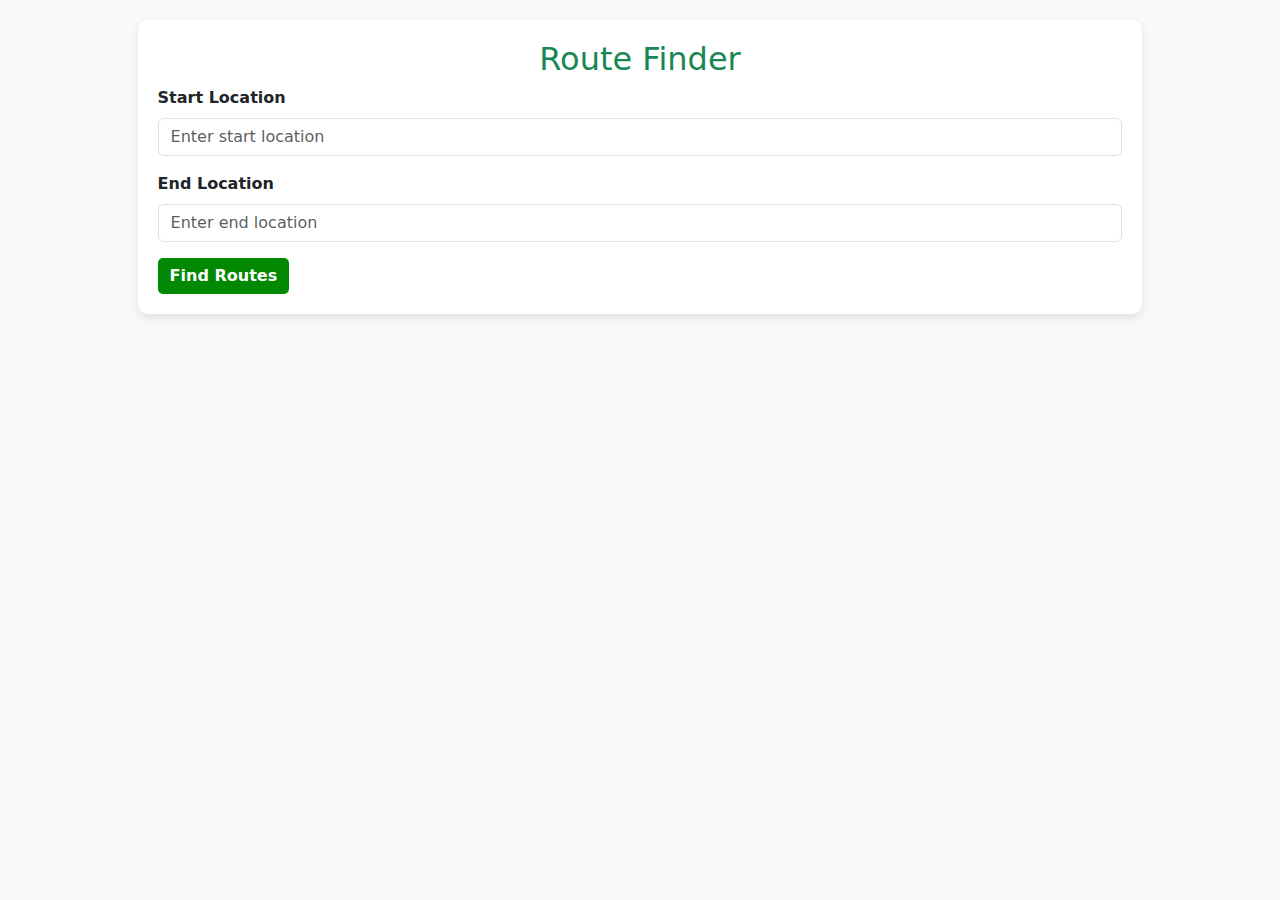
<file: tabs/index.html>
<!DOCTYPE html>
<html lang="en">
  <head>
    <meta charset="UTF-8" />
    <meta name="viewport" content="width=device-width, initial-scale=1.0" />
    <title>Route Finder</title>

    <link
      href="https://cdn.jsdelivr.net/npm/bootstrap@5.3.0/dist/css/bootstrap.min.css"
      rel="stylesheet"
    />

    <style>
      body {
        background-color: #f8f9fa;
      }

      .container-fluid {
        display: flex;
        justify-content: center;
        align-items: flex-start; /* Align to the top instead of center */
        min-height: 100vh; /* Allow the page to grow instead of forcing a fixed height */
        overflow-y: auto; /* Enable scrolling if content overflows */
        padding-top: 20px; /* Add padding to prevent content from sticking to the top */
      }

      .main-content {
        display: flex;
        flex-direction: column;
        width: 80%;
        max-width: 1200px;
        transition: transform 0.5s ease-in-out;
      }

      /* Ensure input and output sections are stacked correctly */
      .input-section {
        flex: 1;
        background: white;
        padding: 20px;
        border-radius: 10px;
        box-shadow: 0 4px 10px rgba(0, 0, 0, 0.1);
        transition: transform 0.5s ease-in-out, opacity 0.5s ease-in-out;
      }

      /* Ensure output section stays visible below input */
      .output-section {
        flex: 2;
        opacity: 0;
        transform: translateY(30px);
        transition: transform 0.5s ease-in-out, opacity 0.5s ease-in-out;
        width: 100%;
      }

      .output-visible .output-section {
        opacity: 1;
        transform: translateY(0);
      }

      /* Prevent input from shifting too much */
      .output-visible .input-section {
        transform: translateY(-10%);
      }

      /* Make sure tables are scrollable */
      .table-responsive {
        max-height: 400px; /* Limit height to avoid overflow */
        overflow-y: auto;
      }

      @media (max-width: 768px) {
        .main-content {
          flex-direction: column;
        }
        .output-visible .input-section {
          transform: translateY(0);
        }
      }

      .loading {
        display: none;
        text-align: center;
      }
      .btn {
        border: none;
        border-radius: 5px;
        cursor: pointer;
        transition: transform 0.2s ease-in-out;
      }
      .btn:hover {
        transform: scale(1.1);
      }
      .table-responsive {
        font-weight: bolder;
        box-shadow: 0 4px 10px rgba(0, 0, 0, 0.1);
      }

      .best-route {
        background-color: #f8d7da;
        padding: 10px;
        border-radius: 5px;
        margin-top: 20px;
        box-shadow: 0 4px 10px rgba(0, 0, 0, 0.1);
        font-weight: bolder;
      }
    </style>
  </head>
  <body>
    <div class="container-fluid">
      <div class="main-content" id="mainContent">
        <div class="input-section">
          <h2 class="text-center text-success">Route Finder</h2>
          <div class="mb-3">
            <label class="form-label fw-bold">Start Location</label>
            <input
              type="text"
              id="startLocation"
              class="form-control"
              placeholder="Enter start location"
            />
          </div>
          <div class="mb-3">
            <label class="form-label fw-bold">End Location</label>
            <input
              type="text"
              id="endLocation"
              class="form-control"
              placeholder="Enter end location"
            />
          </div>
          <button
            style="
              background-color: rgb(2, 136, 2);
              color: white;
              font-weight: bolder;
            "
            class="btn btn-custom"
            onclick="getRoutes()"
          >
            Find Routes
          </button>
          <div class="loading mt-3">
            <div class="spinner-border text-success" role="status">
              <span class="visually-hidden">Loading...</span>
            </div>
            <p class="mt-2">Finding the best routes...</p>
          </div>
        </div>

        <div class="output-section" id="outputSection">
          <div id="output"></div>
        </div>
      </div>
    </div>

    <script src="https://cdn.jsdelivr.net/npm/bootstrap@5.3.0/dist/js/bootstrap.bundle.min.js"></script>

    <script>
      const API_KEY = "AIzaSyD7h3h9pmzxXamPxDeHC6JTGhj64E2Am7c"; // Your API Key
      const API_URL = `https://generativelanguage.googleapis.com/v1/models/gemini-pro:generateContent?key=${API_KEY}`;

      async function getRoutes() {
        const start = document.getElementById("startLocation").value.trim();
        const end = document.getElementById("endLocation").value.trim();
        const outputDiv = document.getElementById("output");
        const loadingDiv = document.querySelector(".loading");
        const mainContent = document.getElementById("mainContent");

        if (!start || !end) {
          outputDiv.innerHTML = `<div class="alert alert-danger">Please enter both start and end locations.</div>`;
          return;
        }

        outputDiv.innerHTML = "";
        loadingDiv.style.display = "block"; // Show loader before fetching

        const promptText = `
                Find 5 possible routes from ${start} to ${end}.
                Provide clear, detailed names (e.g., "Via NH48 through Pune - Mumbai Expressway").
                Include the following details for each route:
                - Distance
                - Estimated cost (including tolls)
                - Estimated travel time
                - Available transport methods (e.g., flights, trains, buses)
                - Weather information along the route
                - Available restaurants or food stops
                - Booking options (e.g., flight tickets, train tickets, bus tickets)
                Respond ONLY in valid JSON format (no markdown, no extra text).
                Example:
                {
                    "routes": [
                        {
                            "route": "Via NH48 through Pune - Mumbai Expressway",
                            "distance": "94 km",
                            "cost": "Approx. INR 1200-1800 (toll included)",
                            "time": "2 hours 30 minutes",
                            "transport_methods": ["Car", "Bus"],
                            "weather": "Sunny, 28°C",
                            "restaurants": ["McDonald's", "Subway"],
                            "booking_options": ["Bus tickets available on RedBus"]
                        }
                    ],
                    "best_route": {
                        "route": "Via NH48 through Pune - Mumbai Expressway",
                        "distance": "94 km",
                        "cost": "Approx. INR 1200-1800 (toll included)",
                        "time": "2 hours 30 minutes",
                        "transport_methods": ["Car", "Bus"],
                        "weather": "Sunny, 28°C",
                        "restaurants": ["McDonald's", "Subway"],
                        "booking_options": ["Bus tickets available on RedBus"]
                    }
                }
            `;

        try {
          const response = await fetch(API_URL, {
            method: "POST",
            headers: { "Content-Type": "application/json" },
            body: JSON.stringify({
              contents: [{ role: "user", parts: [{ text: promptText }] }],
            }),
          });

          const data = await response.json();
          let rawResponse =
            data?.candidates?.[0]?.content?.parts?.[0]?.text || "{}";

          rawResponse = rawResponse
            .replace(/^```json\n/, "")
            .replace(/\n```$/, "");

          try {
            const parsedData = JSON.parse(rawResponse.trim());

            let tableHTML = `
                        <div class="table-responsive">
                            <table class="table table-bordered table-hover mt-3">
                                <thead class="table-success">
                                    <tr>
                                        <th>Route</th>
                                        <th>Distance</th>
                                        <th>Estimated Cost</th>
                                        <th>Travel Time</th>
                                        <th>Transport Methods</th>
                                        <th>Weather</th>
                                        <th>Restaurants</th>
                                        <th>Booking Options</th>
                                    </tr>
                                </thead>
                                <tbody>
                    `;

            parsedData.routes.forEach((route) => {
              tableHTML += `
                            <tr>
                                <td>${route.route}</td>
                                <td>${route.distance}</td>
                                <td>${route.cost}</td>
                                <td>${route.time}</td>
                                <td>${route.transport_methods.join(", ")}</td>
                                <td>${route.weather}</td>
                                <td>${route.restaurants.join(", ")}</td>
                                <td>${route.booking_options.join(", ")}</td>
                            </tr>
                        `;
            });

            tableHTML += `</tbody></table></div>`;

            tableHTML += `
                        <div class="best-route mt-3">
                            <h5 class="text-danger">🚀 Best Recommended Route:</h5>
                            <p><strong>🛣️ ${
                              parsedData.best_route.route
                            }</strong></p>
                            <p>📏 Distance: ${
                              parsedData.best_route.distance
                            }</p>
                            <p>💰 Cost: ${parsedData.best_route.cost}</p>
                            <p>⏱️ Travel Time: ${parsedData.best_route.time}</p>
                            <p>🚗 Transport Methods: ${parsedData.best_route.transport_methods.join(
                              ", "
                            )}</p>
                            <p>🌤️ Weather: ${parsedData.best_route.weather}</p>
                            <p>🍴 Restaurants: ${parsedData.best_route.restaurants.join(
                              ", "
                            )}</p>
                            <p>🎟️ Booking Options: ${parsedData.best_route.booking_options.join(
                              ", "
                            )}</p>
                        </div>
                    `;

            loadingDiv.style.display = "none"; // Hide loader once data is ready
            outputDiv.innerHTML = tableHTML;

            // Add animation effect
            mainContent.classList.add("output-visible");
          } catch (parseError) {
            loadingDiv.style.display = "none";
            outputDiv.innerHTML = `<div class="alert alert-danger">Error parsing API response. Please try again.</div>`;
          }
        } catch (error) {
          loadingDiv.style.display = "none"; // Hide loader on error
          outputDiv.innerHTML = `<div class="alert alert-danger">Error fetching routes. Please check your API key or try again later.</div>`;
        }
      }
    </script>
  </body>
</html>

<!-- <!DOCTYPE html>
<html lang="en">
  <head>
    <meta charset="UTF-8" />
    <meta name="viewport" content="width=device-width, initial-scale=1.0" />
    <title>Route Finder</title>

    <link
      href="https://cdn.jsdelivr.net/npm/bootstrap@5.3.0/dist/css/bootstrap.min.css"
      rel="stylesheet"
    />

    <style>
      body {
        background-color: #f8f9fa;
      }

      .container-fluid {
        display: flex;
        justify-content: center;
        align-items: flex-start;
        min-height: 100vh;
        overflow-y: auto;
        padding-top: 20px;
      }

      .main-content {
        display: flex;
        flex-direction: column;
        width: 80%;
        max-width: 1200px;
        transition: transform 0.5s ease-in-out;
      }

      .input-section {
        flex: 1;
        background: white;
        padding: 20px;
        border-radius: 10px;
        box-shadow: 0 4px 10px rgba(0, 0, 0, 0.1);
        transition: transform 0.5s ease-in-out, opacity 0.5s ease-in-out;
      }

      .output-section {
        flex: 2;
        opacity: 0;
        transform: translateY(30px);
        transition: transform 0.5s ease-in-out, opacity 0.5s ease-in-out;
        width: 100%;
      }

      .output-visible .output-section {
        opacity: 1;
        transform: translateY(0);
      }

      .output-visible .input-section {
        transform: translateY(-10%);
      }

      .table-responsive {
        max-height: 400px;
        overflow-y: auto;
        font-weight: bolder;
        box-shadow: 0 4px 10px rgba(0, 0, 0, 0.1);
      }

      @media (max-width: 768px) {
        .main-content {
          flex-direction: column;
        }
        .output-visible .input-section {
          transform: translateY(0);
        }
      }

      .loading {
        display: none;
        text-align: center;
      }
      .btn {
        border: none;
        border-radius: 5px;
        cursor: pointer;
        transition: transform 0.2s ease-in-out;
      }
      .btn:hover {
        transform: scale(1.1);
      }

      .best-route {
        background-color: #f8d7da;
        padding: 10px;
        border-radius: 5px;
        margin-top: 20px;
        box-shadow: 0 4px 10px rgba(0, 0, 0, 0.1);
        font-weight: bolder;
      }
    </style>
  </head>
  <body>
    <div class="container-fluid">
      <div class="main-content" id="mainContent">
        <div class="input-section">
          <h2 class="text-center text-success">Route Finder</h2>
          <div class="mb-3">
            <label class="form-label fw-bold">Start Location</label>
            <input
              type="text"
              id="startLocation"
              class="form-control"
              placeholder="Enter start location"
            />
          </div>
          <div class="mb-3">
            <label class="form-label fw-bold">End Location</label>
            <input
              type="text"
              id="endLocation"
              class="form-control"
              placeholder="Enter end location"
            />
          </div>
          <button
            style="
              background-color: rgb(2, 136, 2);
              color: white;
              font-weight: bolder;
            "
            class="btn btn-custom"
            onclick="getRoutes()"
          >
            Find Routes
          </button>
          <div class="loading mt-3">
            <div class="spinner-border text-success" role="status">
              <span class="visually-hidden">Loading...</span>
            </div>
            <p class="mt-2">Finding the best routes...</p>
          </div>
        </div>

        <div class="output-section" id="outputSection">
          <div id="output"></div>
        </div>
      </div>
    </div>

    <script src="https://cdn.jsdelivr.net/npm/bootstrap@5.3.0/dist/js/bootstrap.bundle.min.js"></script>

    <script>
      const API_KEY = "AIzaSyD7h3h9pmzxXamPxDeHC6JTGhj64E2Am7c";
      const API_URL = `https://generativelanguage.googleapis.com/v1/models/gemini-pro:generateContent?key=${API_KEY}`;

      async function getRoutes() {
        const start = document.getElementById("startLocation").value.trim();
        const end = document.getElementById("endLocation").value.trim();
        const outputDiv = document.getElementById("output");
        const loadingDiv = document.querySelector(".loading");
        const mainContent = document.getElementById("mainContent");

        if (!start || !end) {
          outputDiv.innerHTML = `<div class="alert alert-danger">Please enter both start and end locations.</div>`;
          return;
        }

        outputDiv.innerHTML = "";
        loadingDiv.style.display = "block";

        const promptText = `
          Find 5 possible routes from ${start} to ${end}.
          Include:
          - Distance
          - Estimated cost
          - Estimated travel time
          - Available transport methods
          - Weather along the route
          - Available restaurants
          - Booking options
          Respond ONLY in JSON format.
        `;

        try {
          const response = await fetch(API_URL, {
            method: "POST",
            headers: { "Content-Type": "application/json" },
            body: JSON.stringify({
              contents: [{ role: "user", parts: [{ text: promptText }] }],
            }),
          });

          const data = await response.json();
          let rawResponse = data?.candidates?.[0]?.content?.parts?.[0]?.text || "{}";

          rawResponse = rawResponse.replace(/^```json\n/, "").replace(/\n```$/, "");

          try {
            const parsedData = JSON.parse(rawResponse.trim());

            if (!parsedData.routes || parsedData.routes.length === 0) {
              throw new Error("Invalid API response");
            }

            let tableHTML = `<div class="table-responsive">
              <table class="table table-bordered table-hover mt-3">
                <thead class="table-success">
                  <tr>
                    <th>Route</th>
                    <th>Distance</th>
                    <th>Estimated Cost</th>
                    <th>Travel Time</th>
                    <th>Transport Methods</th>
                    <th>Weather</th>
                    <th>Restaurants</th>
                    <th>Booking Options</th>
                  </tr>
                </thead>
                <tbody>`;

            parsedData.routes.forEach(route => {
              tableHTML += `<tr>
                  <td>${route.route}</td>
                  <td>${route.distance}</td>
                  <td>${route.cost}</td>
                  <td>${route.time}</td>
                  <td>${route.transport_methods.join(", ")}</td>
                  <td>${route.weather}</td>
                  <td>${route.restaurants.join(", ")}</td>
                  <td>${route.booking_options.join(", ")}</td>
                </tr>`;
            });

            tableHTML += `</tbody></table></div>`;

            loadingDiv.style.display = "none";
            outputDiv.innerHTML = tableHTML;
            mainContent.classList.add("output-visible");
          } catch {
            outputDiv.innerHTML = `<div class="alert alert-danger">Invalid response from API.</div>`;
          }
        } catch {
          outputDiv.innerHTML = `<div class="alert alert-danger">Error fetching data.</div>`;
        }
      }
    </script>
  </body>
</html> -->
</file>
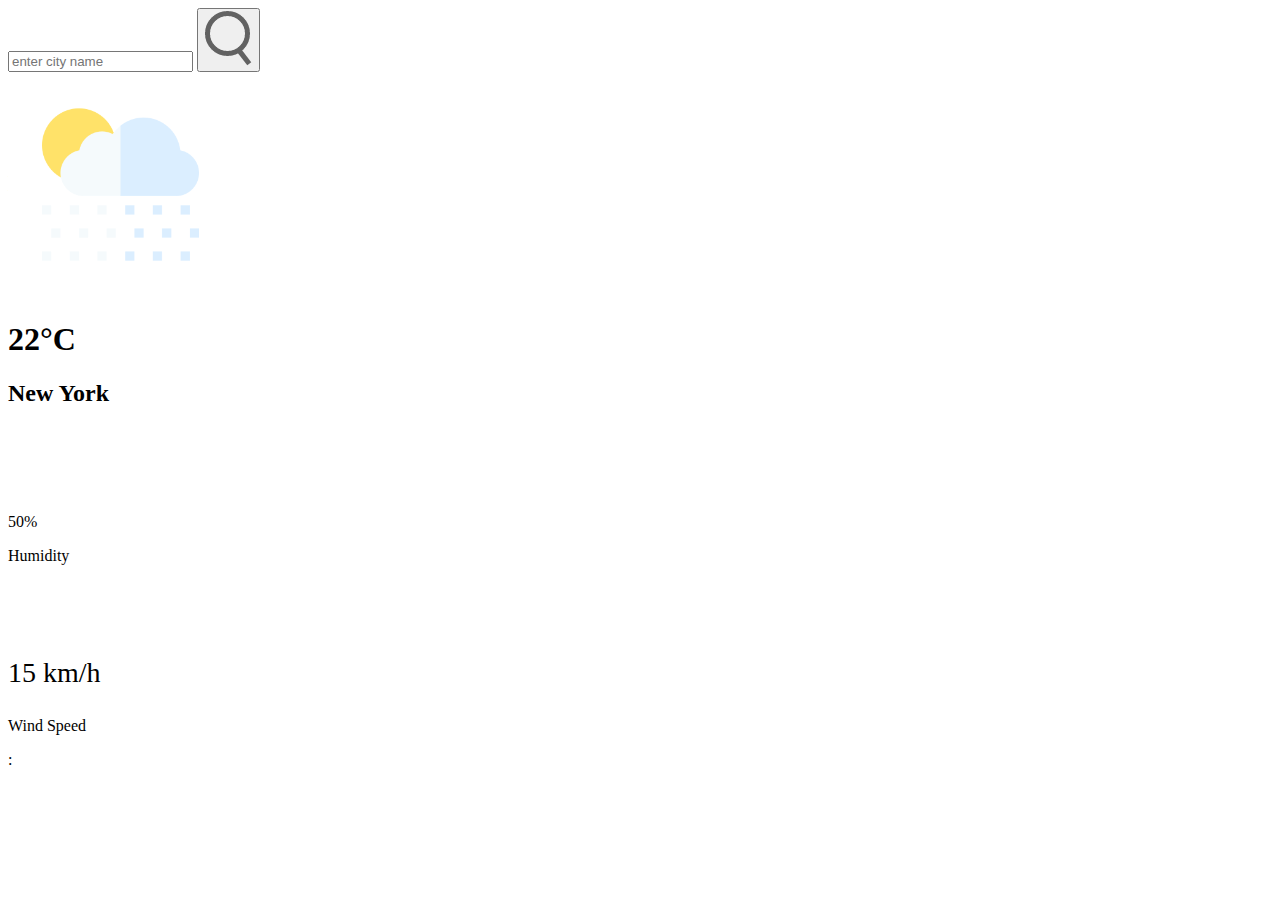
<file: weather/index.html>
<!DOCTYPE html>
<html lang="en">

<head>
    <meta charset="UTF-8">
    <meta name="viewport" content="width=device-width, initial-scale=1.0">
    <title>weather app</title>
    <link rel="stylesheet" href="style.css">
</head>

<body>

    <div class="card">
        <div class="search">
            <input type="text" placeholder="enter city name" spellcheck="false">
            <button><img src="images/search.png" alt=""></button>
        </div>
        <div class="weather">
            <img src="images/rain.png" class="weather-icon">
            <h1 class="temp">22°C</h1>
            <h2 class="city">New York</h2>
            <div class="details">
                <div class="col">
                    <img src="images/humidity.png">
                    <div>
                        <p class="humidity">50%</p>
                        <p>Humidity</p>
                    </div>
                </div>
                <div class="col">
                    <img src="images/wind.png">
                    <div>
                        <p class="wind">15 km/h</p>
                        <p>Wind Speed</p>
                    </div>
                </div>
            </div>
        </div>

    <script src="script.js"></script>:

</body>

</html>
</file>
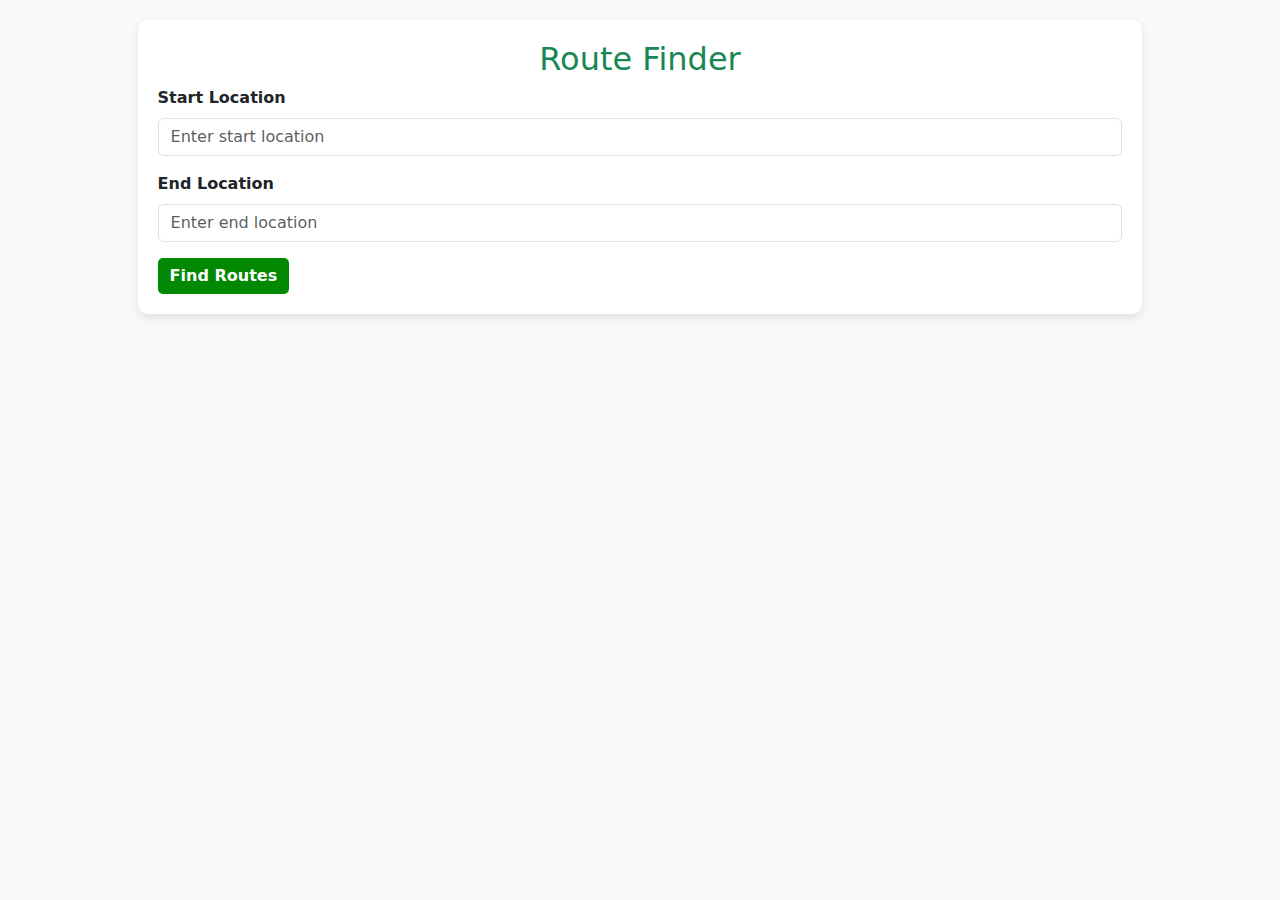
<file: index copy.html>
<!DOCTYPE html>
<html lang="en">
<head>
    <meta charset="UTF-8" />
    <meta name="viewport" content="width=device-width, initial-scale=1.0" />
    <title>Route Finder</title>

    <link href="https://cdn.jsdelivr.net/npm/bootstrap@5.3.0/dist/css/bootstrap.min.css" rel="stylesheet" />

    <style>
        body {
            background-color: #f8f9fa;
        }

        .container-fluid {
            display: flex;
            justify-content: center;
            align-items: flex-start;
            min-height: 100vh;
            overflow-y: auto;
            padding-top: 20px;
        }

        .main-content {
            display: flex;
            flex-direction: column;
            width: 80%;
            max-width: 1200px;
            transition: transform 0.5s ease-in-out;
        }

        .input-section {
            flex: 1;
            background: white;
            padding: 20px;
            border-radius: 10px;
            box-shadow: 0 4px 10px rgba(0, 0, 0, 0.1);
            transition: transform 0.5s ease-in-out, opacity 0.5s ease-in-out;
        }

        .output-section {
            flex: 2;
            opacity: 0;
            transform: translateY(30px);
            transition: transform 0.5s ease-in-out, opacity 0.5s ease-in-out;
            width: 100%;
        }

        .output-visible .output-section {
            opacity: 1;
            transform: translateY(0);
        }

        .output-visible .input-section {
            transform: translateY(-10%);
        }

        .table-responsive {
            max-height: 400px;
            overflow-y: auto;
        }

        @media (max-width: 768px) {
            .main-content {
                flex-direction: column;
            }
            .output-visible .input-section {
                transform: translateY(0);
            }
        }

        .loading {
            display: none;
            text-align: center;
        }

        .btn {
            border: none;
            border-radius: 5px;
            cursor: pointer;
            transition: transform 0.2s ease-in-out;
        }

        .btn:hover {
            transform: scale(1.1);
        }

        .best-route {
            background-color: #f8d7da;
            padding: 10px;
            border-radius: 5px;
            margin-top: 20px;
            box-shadow: 0 4px 10px rgba(0, 0, 0, 0.1);
            font-weight: bolder;
        }
    </style>
</head>
<body>
    <div class="container-fluid">
        <div class="main-content" id="mainContent">
            <div class="input-section">
                <h2 class="text-center text-success">Route Finder</h2>
                <div class="mb-3">
                    <label class="form-label fw-bold">Start Location</label>
                    <input type="text" id="startLocation" class="form-control" placeholder="Enter start location" />
                </div>
                <div class="mb-3">
                    <label class="form-label fw-bold">End Location</label>
                    <input type="text" id="endLocation" class="form-control" placeholder="Enter end location" />
                </div>
                <button class="btn btn-custom" style="background-color: rgb(2, 136, 2); color: white; font-weight: bolder;" onclick="getRoutes()">Find Routes</button>
                <div class="loading mt-3">
                    <div class="spinner-border text-success" role="status">
                        <span class="visually-hidden">Loading...</span>
                    </div>
                    <p class="mt-2">Finding the best routes...</p>
                </div>
            </div>

            <div class="output-section" id="outputSection">
                <div id="output"></div>
            </div>
        </div>
    </div>

    <script>
        const API_KEY = "AIzaSyC0lQF8K1oRAWZ76mBgk4pUdeTWPz8Onok";
        const API_URL = `https://generativelanguage.googleapis.com/v1beta/models/gemini-2.0-flash:generateContent?key=${API_KEY}`;

        async function getRoutes() {
            const start = document.getElementById("startLocation").value.trim();
            const end = document.getElementById("endLocation").value.trim();
            const outputDiv = document.getElementById("output");
            const loadingDiv = document.querySelector(".loading");
            const mainContent = document.getElementById("mainContent");

            if (!start || !end) {
                outputDiv.innerHTML = `<div class="alert alert-danger">Please enter both start and end locations.</div>`;
                return;
            }

            outputDiv.innerHTML = "";
            loadingDiv.style.display = "block";

            const promptText = `
                Find 5 possible routes from ${start} to ${end}.
                Provide details like distance, cost, travel time, transport methods, weather, food stops, and booking options.
                Include major cities on each route.
                Respond in JSON format only.

                Example:
                {
                    "routes": [
                        {
                            "route": "Via NH48",
                            "distance": "94 km",
                            "cost": "Approx. INR 1200-1800",
                            "time": "2 hours 30 minutes",
                            "transport_methods": ["Car", "Bus"],
                            "weather": "Sunny, 28°C",
                            "restaurants": ["McDonald's", "Subway"],
                            "booking_options": ["Bus tickets available on RedBus"],
                            "major_cities": ["City1", "City2", "City3"]
                        }
                    ],
                    "best_route": {
                        "route": "Via NH48",
                        "distance": "94 km",
                        "cost": "Approx. INR 1200-1800",
                        "time": "2 hours 30 minutes",
                        "transport_methods": ["Car", "Bus"],
                        "weather": "Sunny, 28°C",
                        "restaurants": ["McDonald's", "Subway"],
                        "booking_options": ["Bus tickets available on RedBus"]
                    }
                }
            `;

            try {
                const response = await fetch(API_URL, {
                    method: "POST",
                    headers: { "Content-Type": "application/json" },
                    body: JSON.stringify({ contents: [{ role: "user", parts: [{ text: promptText }] }] }),
                });

                const data = await response.json();
                let rawResponse = data?.candidates?.[0]?.content?.parts?.[0]?.text || "{}";
                rawResponse = rawResponse.replace(/^```json\n/, "").replace(/\n```$/, "");

                const parsedData = JSON.parse(rawResponse.trim());

                let tableHTML = `<div class="table-responsive">
                    <table class="table table-bordered table-hover mt-3">
                        <thead class="table-success">
                            <tr>
                                <th>Route</th>
                                <th>Distance</th>
                                <th>Estimated Cost</th>
                                <th>Travel Time</th>
                                <th>Transport Methods</th>
                                <th>Weather</th>
                                <th>Restaurants</th>
                                <th>Booking Options</th>
                                <th>Major Cities</th>
                            </tr>
                        </thead>
                        <tbody>`;

                parsedData.routes.forEach(route => {
                    tableHTML += `
                        <tr>
                            <td>${route.route}</td>
                            <td>${route.distance}</td>
                            <td>${route.cost}</td>
                            <td>${route.time}</td>
                            <td>${route.transport_methods.join(", ")}</td>
                            <td>${route.weather}</td>
                            <td>${route.restaurants.join(", ")}</td>
                            <td>${route.booking_options.join(", ")}</td>
                            <td>${route.major_cities?.join(", ") || "N/A"}</td>
                        </tr>`;
                });

                tableHTML += `</tbody></table></div>`;
                loadingDiv.style.display = "none";
                outputDiv.innerHTML = tableHTML;
                mainContent.classList.add("output-visible");
            } catch (error) {
                loadingDiv.style.display = "none";
                outputDiv.innerHTML = `<div class="alert alert-danger">Error fetching routes.</div>`;
            }
        }
    </script>
</body>
</html>
</file>
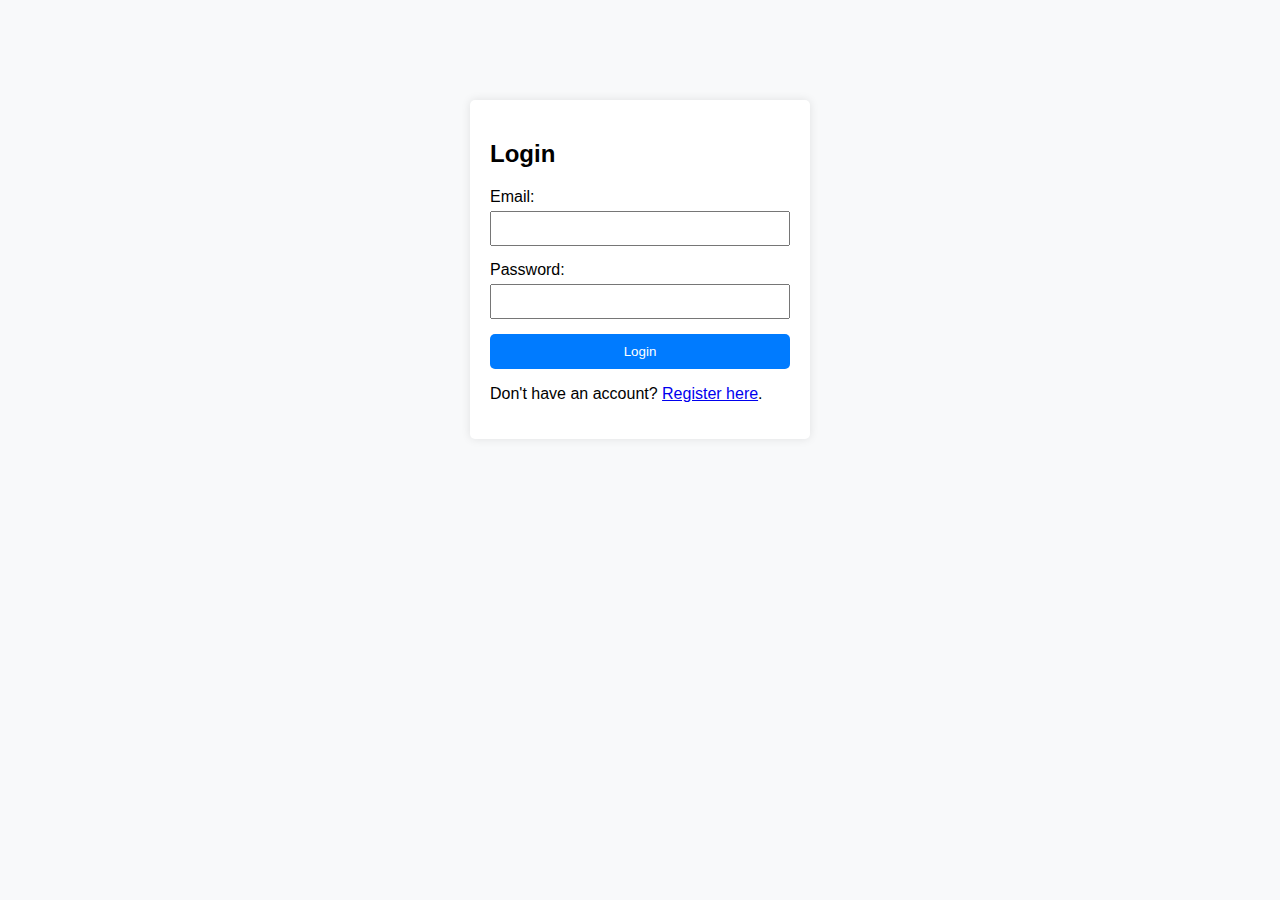
<file: login.html>
<!DOCTYPE html>
<html lang="en">
<head>
    <meta charset="UTF-8">
    <meta name="viewport" content="width=device-width, initial-scale=1.0">
    <title>Login</title>
    <link rel="stylesheet" href="login.css">
</head>
<body>
    <div class="container">
        <h2>Login</h2>
        <form action="/api/login" method="POST">
            <div class="form-group">
                <label for="email">Email:</label>
                <input type="email" id="email" name="email" required>
            </div>
            <div class="form-group">
                <label for="password">Password:</label>
                <input type="password" id="password" name="password" required>
            </div>
            <button type="submit">Login</button>
        </form>
        <p>Don't have an account? <a href="register.html">Register here</a>.</p>
    </div>
</body>
</html>
</file>
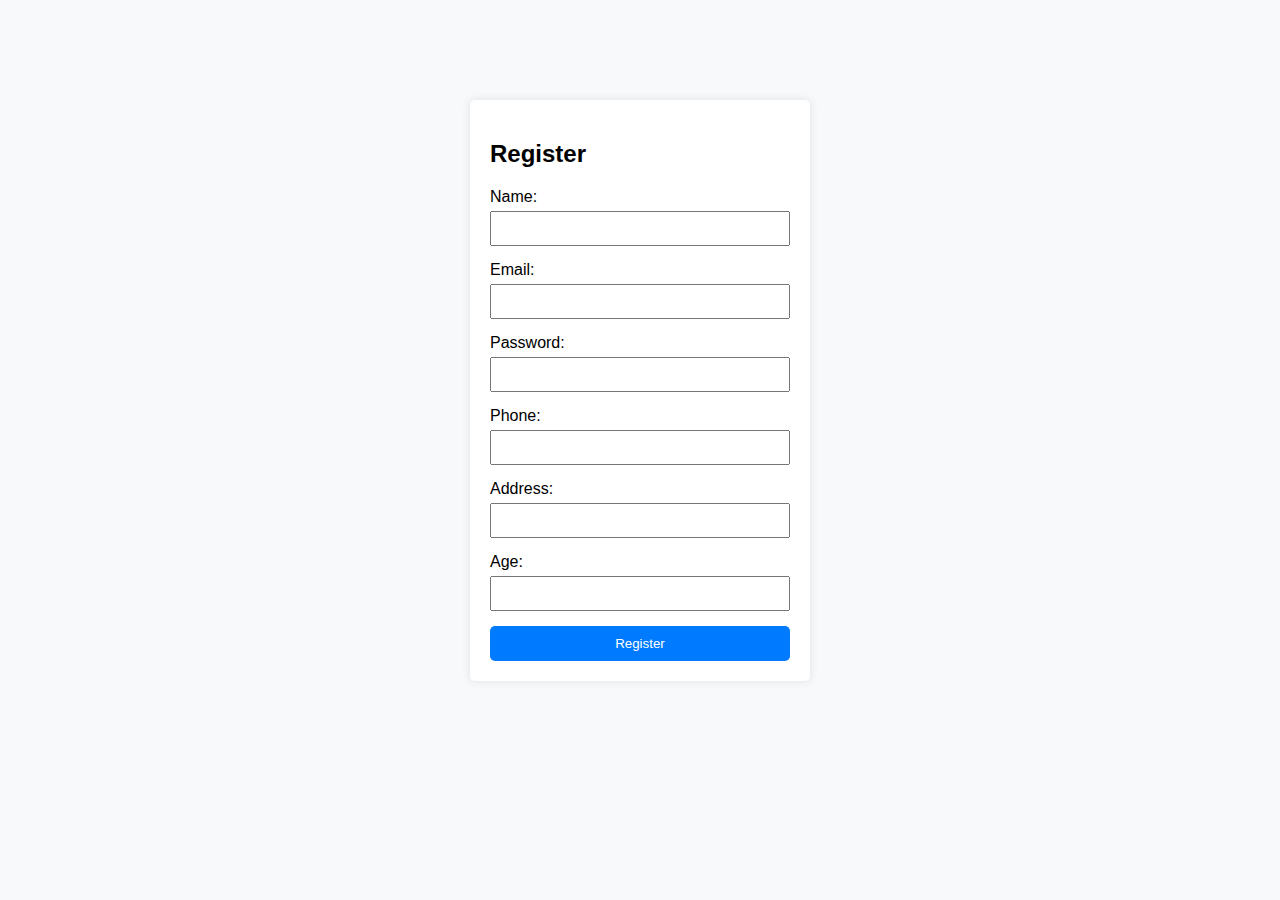
<file: register.html>
<!DOCTYPE html>
<html lang="en">

<head>
    <meta charset="UTF-8">
    <meta name="viewport" content="width=device-width, initial-scale=1.0">
    <title>Register</title>
    <link rel="stylesheet" href="register.css">
</head>

<body>
    <div class="container">
        <h2>Register</h2>
        <form action="/api/register" method="POST">
            <div class="form-group">
                <label for="name">Name:</label>
                <input type="text" id="name" name="name" required>
            </div>
            <div class="form-group">
                <label for="email">Email:</label>
                <input type="email" id="email" name="email" required>
            </div>
            <div class="form-group">
                <label for="password">Password:</label>
                <input type="password" id="password" name="password" required>
            </div>
            <div class="form-group">
                <label for="phone">Phone:</label>
                <input type="text" id="phone" name="phone" required>
            </div>
            <div class="form-group">
                <label for="address">Address:</label>
                <input type="text" id="address" name="address" required>
            </div>
            <div class="form-group">
                <label for="age">Age:</label>
                <input type="number" id="age" name="age" required>
            </div>
            <button type="submit">Register</button>
        </form>
    </div>
</body>

</html>
</file>
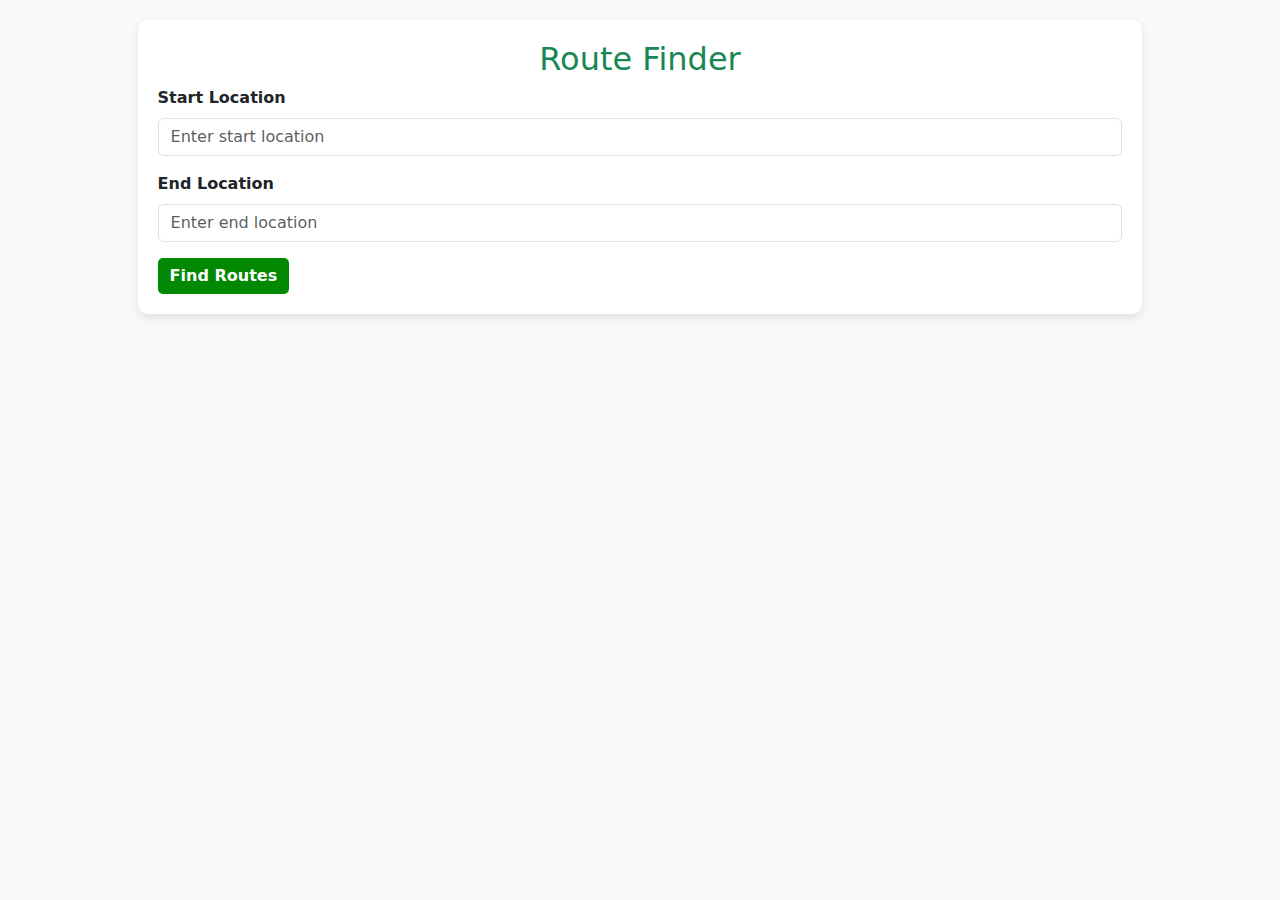
<file: route.html>
<!DOCTYPE html>
<html lang="en">
  <head>
    <meta charset="UTF-8" />
    <meta name="viewport" content="width=device-width, initial-scale=1.0" />
    <title>Route Finder</title>

    <link
      href="https://cdn.jsdelivr.net/npm/bootstrap@5.3.0/dist/css/bootstrap.min.css"
      rel="stylesheet"
    />

    <style>
      body {
        background-color: #f8f9fa;
      }

      .container-fluid {
        display: flex;
        justify-content: center;
        align-items: flex-start; /* Align to the top instead of center */
        min-height: 100vh; /* Allow the page to grow instead of forcing a fixed height */
        overflow-y: auto; /* Enable scrolling if content overflows */
        padding-top: 20px; /* Add padding to prevent content from sticking to the top */
      }

      .main-content {
        display: flex;
        flex-direction: column;
        width: 80%;
        max-width: 1200px;
        transition: transform 0.5s ease-in-out;
      }

      /* Ensure input and output sections are stacked correctly */
      .input-section {
        flex: 1;
        background: white;
        padding: 20px;
        border-radius: 10px;
        box-shadow: 0 4px 10px rgba(0, 0, 0, 0.1);
        transition: transform 0.5s ease-in-out, opacity 0.5s ease-in-out;
      }

      /* Ensure output section stays visible below input */
      .output-section {
        flex: 2;
        opacity: 0;
        transform: translateY(30px);
        transition: transform 0.5s ease-in-out, opacity 0.5s ease-in-out;
        width: 100%;
      }

      .output-visible .output-section {
        opacity: 1;
        transform: translateY(0);
      }

      /* Prevent input from shifting too much */
      .output-visible .input-section {
        transform: translateY(-10%);
      }

      /* Make sure tables are scrollable */
      .table-responsive {
        max-height: 400px; /* Limit height to avoid overflow */
        overflow-y: auto;
      }

      @media (max-width: 768px) {
        .main-content {
          flex-direction: column;
        }
        .output-visible .input-section {
          transform: translateY(0);
        }
      }

      .loading {
        display: none;
        text-align: center;
      }
      .btn {
        border: none;
        border-radius: 5px;
        cursor: pointer;
        transition: transform 0.2s ease-in-out;
      }
      .btn:hover {
        transform: scale(1.1);
      }
      .table-responsive {
        font-weight: bolder;
        box-shadow: 0 4px 10px rgba(0, 0, 0, 0.1);
      }

      .best-route {
        background-color: #f8d7da;
        padding: 10px;
        border-radius: 5px;
        margin-top: 20px;
        box-shadow: 0 4px 10px rgba(0, 0, 0, 0.1);
        font-weight: bolder;
      }
    </style>
  </head>
  <body>
    <div class="container-fluid">
      <div class="main-content" id="mainContent">
        <div class="input-section">
          <h2 class="text-center text-success">Route Finder</h2>
          <div class="mb-3">
            <label class="form-label fw-bold">Start Location</label>
            <input
              type="text"
              id="startLocation"
              class="form-control"
              placeholder="Enter start location"
            />
          </div>
          <div class="mb-3">
            <label class="form-label fw-bold">End Location</label>
            <input
              type="text"
              id="endLocation"
              class="form-control"
              placeholder="Enter end location"
            />
          </div>
          <button
            style="
              background-color: rgb(2, 136, 2);
              color: white;
              font-weight: bolder;
            "
            class="btn btn-custom"
            onclick="getRoutes()"
          >
            Find Routes
          </button>
          <div class="loading mt-3">
            <div class="spinner-border text-success" role="status">
              <span class="visually-hidden">Loading...</span>
            </div>
            <p class="mt-2">Finding the best routes...</p>
          </div>
        </div>

        <div class="output-section" id="outputSection">
          <div id="output"></div>
        </div>
      </div>
    </div>

    <script src="https://cdn.jsdelivr.net/npm/bootstrap@5.3.0/dist/js/bootstrap.bundle.min.js"></script>

    <script>
      const API_KEY = "AIzaSyBk--3KZwAf4htWawgXkdNbirgB3ziclic"; 
      const API_URL = `https://generativelanguage.googleapis.com/v1beta/models/gemini-2.0-flash:generateContent?key=${API_KEY}`;

      async function getRoutes() {
        const start = document.getElementById("startLocation").value.trim();
        const end = document.getElementById("endLocation").value.trim();
        const outputDiv = document.getElementById("output");
        const loadingDiv = document.querySelector(".loading");
        const mainContent = document.getElementById("mainContent");

        if (!start || !end) {
          outputDiv.innerHTML = `<div class="alert alert-danger">Please enter both start and end locations.</div>`;
          return;
        }

        outputDiv.innerHTML = "";
        loadingDiv.style.display = "block"; 

        const promptText = `
                Find 5 possible routes from ${start} to ${end}.
                Provide clear, detailed names (e.g., "Via NH48 through Pune - Mumbai Expressway").
                Include the following details for each route:
                - Distance
                - Estimated cost (including tolls)
                - Estimated travel time
                - Available transport methods (e.g., flights, trains, buses)
                - Weather information along the route
                - Available restaurants or food stops
                - Booking options (e.g., flight tickets, train tickets, bus tickets)
                Respond ONLY in valid JSON format (no markdown, no extra text).
                Example:
                {
                    "routes": [
                        {
                            "route": "Via NH48 through Pune - Mumbai Expressway",
                            "distance": "94 km",
                            "cost": "Approx. INR 1200-1800 (toll included)",
                            "time": "2 hours 30 minutes",
                            "transport_methods": ["Car", "Bus"],
                            "weather": "Sunny, 28°C",
                            "restaurants": ["McDonald's", "Subway"],
                            "booking_options": ["Bus tickets available on RedBus"]
                        }
                    ],
                    "best_route": {
                        "route": "Via NH48 through Pune - Mumbai Expressway",
                        "distance": "94 km",
                        "cost": "Approx. INR 1200-1800 (toll included)",
                        "time": "2 hours 30 minutes",
                        "transport_methods": ["Car", "Bus"],
                        "weather": "Sunny, 28°C",
                        "restaurants": ["McDonald's", "Subway"],
                        "booking_options": ["Bus tickets available on RedBus"]
                    },
                    "major_cities": {
                      "route":via NH 965 and NH 65
                      degaon,tungat,mohol,lamboti,kondi,bale
                      }
                }
            `;

        try {
          const response = await fetch(API_URL, {
            method: "POST",
            headers: { "Content-Type": "application/json" },
            body: JSON.stringify({
              contents: [{ role: "user", parts: [{ text: promptText }] }],
            }),
          });

          const data = await response.json();
          let rawResponse =
            data?.candidates?.[0]?.content?.parts?.[0]?.text || "{}";

          rawResponse = rawResponse
            .replace(/^```json\n/, "")
            .replace(/\n```$/, "");

          try {
            const parsedData = JSON.parse(rawResponse.trim());

            let tableHTML = `
                        <div class="table-responsive">
                            <table class="table table-bordered table-hover mt-3">
                                <thead class="table-success">
                                    <tr>
                                        <th>Route</th>
                                        <th>Distance</th>
                                        <th>Estimated Cost</th>
                                        <th>Travel Time</th>
                                        <th>Transport Methods</th>
                                        <th>Weather</th>
                                        <th>Restaurants</th>
                                        <th>Booking Options</th>
                                        <th>major cities</th>
                                    </tr>
                                </thead>
                                <tbody>
                    `;

            parsedData.routes.forEach((route) => {
              tableHTML += `
                            <tr>
                                <td>${route.route}</td>
                                <td>${route.distance}</td>
                                <td>${route.cost}</td>
                                <td>${route.time}</td>
                                <td>${route.transport_methods.join(", ")}</td>
                                <td>${route.weather}</td>
                                <td>${route.restaurants.join(", ")}</td>
                                <td>${route.booking_options.join(", ")}</td>
                                <td>${major_cities.route.join(", ")}</td>
                            </tr>
                        `;
            });

            tableHTML += `</tbody></table></div>`;

            tableHTML += `
                        <div class="best-route mt-3">
                            <h5 class="text-danger">🚀 Best Recommended Route:</h5>
                            <p><strong>🛣️ ${
                              parsedData.best_route.route
                            }</strong></p>
                            <p>📏 Distance: ${
                              parsedData.best_route.distance
                            }</p>
                            <p>💰 Cost: ${parsedData.best_route.cost}</p>
                            <p>⏱️ Travel Time: ${parsedData.best_route.time}</p>
                            <p>🚗 Transport Methods: ${parsedData.best_route.transport_methods.join(
                              ", "
                            )}</p>
                            <p>🌤️ Weather: ${parsedData.best_route.weather}</p>
                            <p>🍴 Restaurants: ${parsedData.best_route.restaurants.join(
                              ", "
                            )}</p>
                            <p>🎟️ Booking Options: ${parsedData.best_route.booking_options.join(
                              ", "
                            )}</p>
                        </div>
                    `;

            loadingDiv.style.display = "none"; // Hide loader once data is ready
            outputDiv.innerHTML = tableHTML;

            // Add animation effect
            mainContent.classList.add("output-visible");
          } catch (parseError) {
            loadingDiv.style.display = "none";
            outputDiv.innerHTML = `<div class="alert alert-danger">Error parsing API response. Please try again.</div>`;
          }
        } catch (error) {
          loadingDiv.style.display = "none"; // Hide loader on error
          outputDiv.innerHTML = `<div class="alert alert-danger">Error fetching routes. Please check your API key or try again later.</div>`;
        }
      }
    </script>
  </body>
</html>
</file>
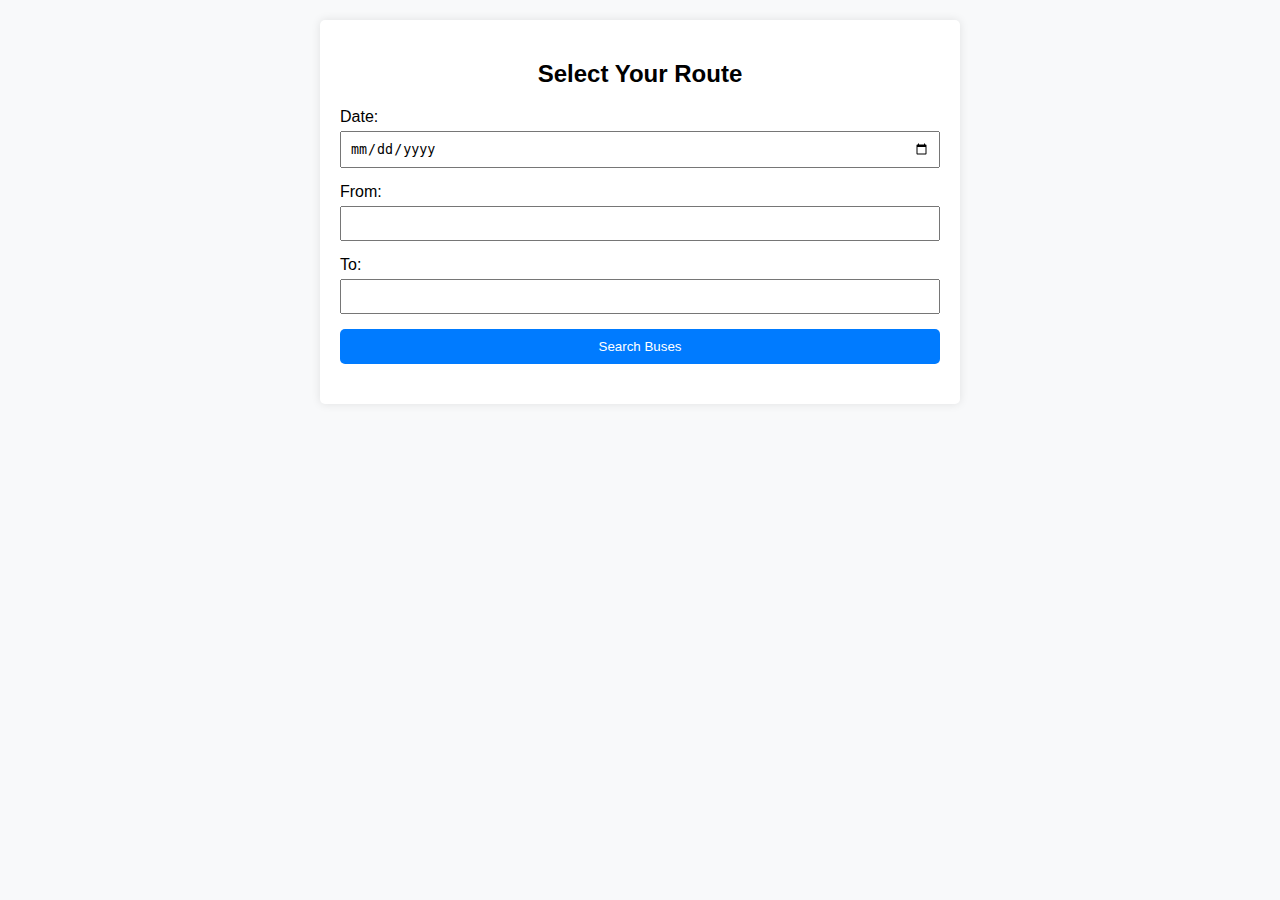
<file: bus_booking/bus123.html>
<!DOCTYPE html>
<html lang="en">
<head>
    <meta charset="UTF-8">
    <meta name="viewport" content="width=device-width, initial-scale=1.0">
    <title>Route Selection</title>
    <link rel="stylesheet" href="bus123.css">
</head>
<body>
    <div class="container">
        <h2>Select Your Route</h2>
        <form id="routeForm">
            <div class="form-group">
                <label for="date">Date:</label>
                <input type="date" id="date" name="date" required>
            </div>
            <div class="form-group">
                <label for="start">From:</label>
                <input type="text" id="start" name="start" required>
            </div>
            <div class="form-group">
                <label for="end">To:</label>
                <input type="text" id="end" name="end" required>
            </div>
            <button type="submit">Search Buses</button>
        </form>
        <div id="result">
            
        </div>
    </div>

    <script src="bus123.js"></script>
</body>
</html>
</file>
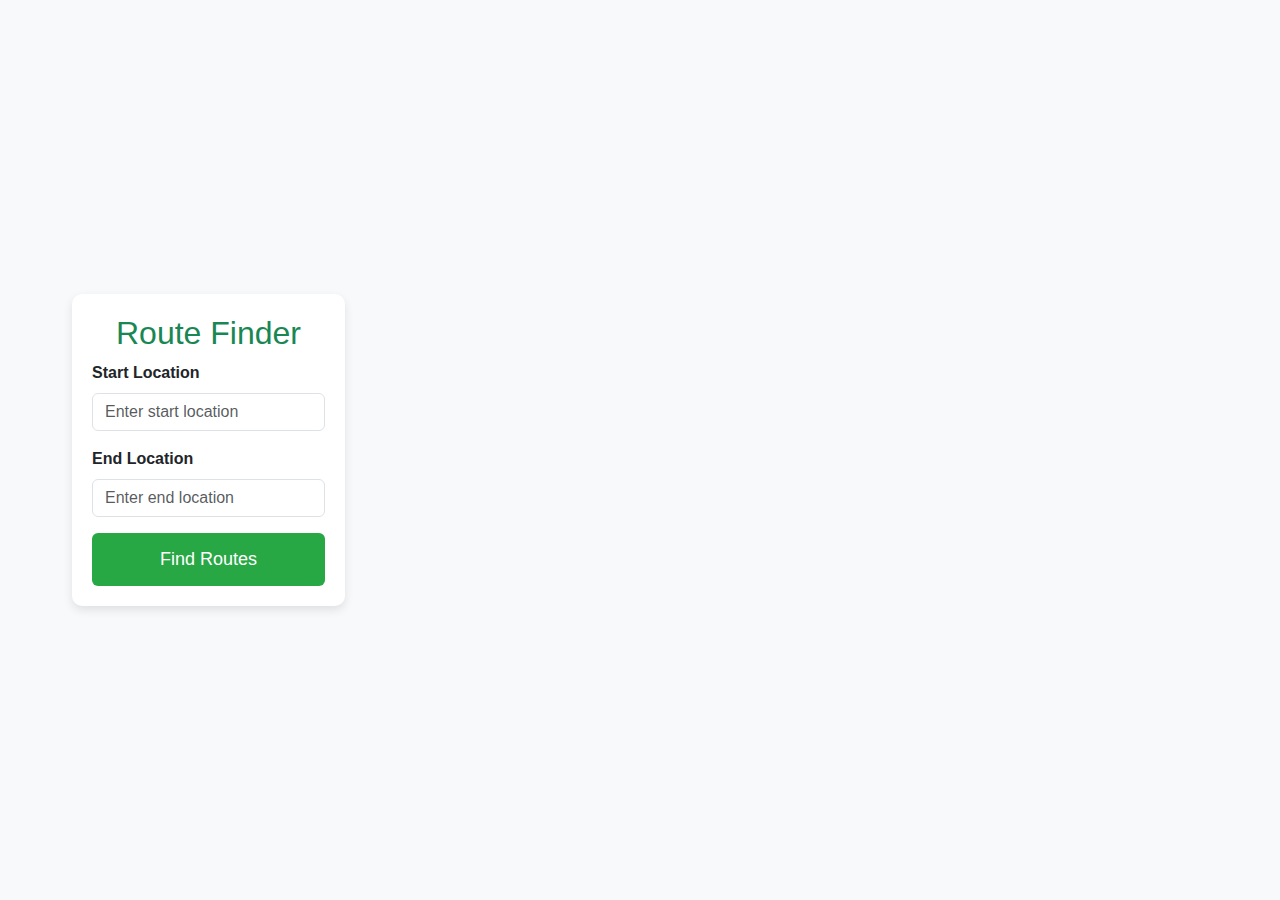
<file: tabs/test.html>
<!DOCTYPE html>
<html lang="en">
<head>
    <meta charset="UTF-8">
    <meta name="viewport" content="width=device-width, initial-scale=1.0">
    <title>Route Finder</title>
    <link href="https://cdn.jsdelivr.net/npm/bootstrap@5.3.0/dist/css/bootstrap.min.css" rel="stylesheet">
    <style>
        body {
            background-color: #f8f9fa;
            margin: 0;
            padding: 0;
            display: flex;
            justify-content: center;
            align-items: center;
            height: 100vh;
            font-family: Arial, sans-serif;
        }

        .container-fluid {
            width: 100%;
            max-width: 1200px;
        }

        .main-content {
            display: flex;
            justify-content: center;
            align-items: flex-start;
            width: 100%;
            transition: transform 0.5s ease-in-out;
        }

        .input-section {
            background: white;
            padding: 20px;
            border-radius: 10px;
            box-shadow: 0 4px 10px rgba(0, 0, 0, 0.1);
            transition: transform 0.5s ease-in-out, opacity 0.5s ease-in-out;
            max-width: 400px;
            margin: 20px;
            position: relative;
            z-index: 1;
        }

        .output-section {
            opacity: 0;
            transform: translateX(100%);
            transition: transform 0.5s ease-in-out, opacity 0.5s ease-in-out;
            margin-left: 20px;
            flex: 1;
            max-height: 80vh;
            overflow-y: auto;
            padding: 20px;
        }

        .output-visible .output-section {
            opacity: 1;
            transform: translateX(0);
        }

        .output-visible .input-section {
            transform: translateX(-20%);
        }

        .btn-custom {
            background-color: #28a745;
            color: white;
            font-size: 18px;
            padding: 12px;
            width: 100%;
        }

        .btn-custom:hover {
            background-color: #218838;
        }

        .loading {
            display: none;
            position: absolute;
            top: 50%;
            left: 50%;
            transform: translate(-50%, -50%);
            text-align: center;
        }

        .best-route {
            border-left: 5px solid #dc3545;
            padding: 15px;
            border-radius: 8px;
            background-color: #ffe6e6;
            margin-top: 20px;
        }

        .table-responsive {
            max-height: 60vh;
            overflow-y: auto;
            margin-top: 20px;
        }

        @media (max-width: 768px) {
            .main-content {
                flex-direction: column;
                align-items: center;
            }

            .input-section {
                max-width: 100%;
                margin-bottom: 20px;
            }

            .output-section {
                margin-left: 0;
                width: 100%;
            }

            .loading {
                position: static;
                transform: none;
                margin-top: 20px;
            }
        }
    </style>
</head>
<body>
    <div class="container-fluid">
        <div class="main-content" id="mainContent">
            <div class="input-section">
                <h2 class="text-center text-success">Route Finder</h2>
                <div class="mb-3">
                    <label class="form-label fw-bold">Start Location</label>
                    <input type="text" id="startLocation" class="form-control" placeholder="Enter start location">
                </div>
                <div class="mb-3">
                    <label class="form-label fw-bold">End Location</label>
                    <input type="text" id="endLocation" class="form-control" placeholder="Enter end location">
                </div>
                <button class="btn btn-custom" onclick="getRoutes()">Find Routes</button>
            </div>

            <div class="loading" id="loadingSpinner">
                <div class="spinner-border text-success" role="status">
                    <span class="visually-hidden">Loading...</span>
                </div>
                <p class="mt-2">Finding the best routes...</p>
            </div>

            <div class="output-section" id="outputSection">
                <div id="output"></div>
            </div>
        </div>
    </div>

    <script src="https://cdn.jsdelivr.net/npm/bootstrap@5.3.0/dist/js/bootstrap.bundle.min.js"></script>
    <script>
        const API_KEY = "AIzaSyD7h3h9pmzxXamPxDeHC6JTGhj64E2Am7c"; // Replace with your actual API key
        const API_URL = `https://generativelanguage.googleapis.com/v1/models/gemini-pro:generateContent?key=${API_KEY}`;

        async function getRoutes() {
            const start = document.getElementById("startLocation").value.trim();
            const end = document.getElementById("endLocation").value.trim();
            const outputDiv = document.getElementById("output");
            const loadingSpinner = document.getElementById("loadingSpinner");
            const mainContent = document.getElementById("mainContent");

            if (!start || !end) {
                outputDiv.innerHTML = `<div class="alert alert-danger">Please enter both start and end locations.</div>`;
                return;
            }

            outputDiv.innerHTML = "";
            loadingSpinner.style.display = "block"; // Show loading spinner

            const promptText = `
                Find 5 possible routes from ${start} to ${end}.
                Provide clear, detailed names (e.g., "Via NH48 through Pune - Mumbai Expressway").
                Include the following details for each route:
                - Distance
                - Estimated cost (including tolls)
                - Estimated travel time
                - Available transport methods (e.g., flights, trains, buses)
                - Weather information along the route
                - Available restaurants or food stops
                - Booking options (e.g., flight tickets, train tickets, bus tickets)
                Respond ONLY in valid JSON format (no markdown, no extra text).
                Example:
                {
                    "routes": [
                        {
                            "route": "Via NH48 through Pune - Mumbai Expressway",
                            "distance": "94 km",
                            "cost": "Approx. INR 1200-1800 (toll included)",
                            "time": "2 hours 30 minutes",
                            "transport_methods": ["Car", "Bus"],
                            "weather": "Sunny, 28°C",
                            "restaurants": ["McDonald's", "Subway"],
                            "booking_options": ["Bus tickets available on RedBus"]
                        },
                        {
                            "route": "Via NH60 through Kalyan - Bhiwandi",
                            "distance": "160 km",
                            "cost": "Approx. INR 1000-1500",
                            "time": "3 hours 45 minutes",
                            "transport_methods": ["Car", "Train"],
                            "weather": "Cloudy, 25°C",
                            "restaurants": ["Domino's", "KFC"],
                            "booking_options": ["Train tickets available on IRCTC"]
                        }
                    ],
                    "best_route": {
                        "route": "Via NH48 through Pune - Mumbai Expressway",
                        "distance": "94 km",
                        "cost": "Approx. INR 1200-1800 (toll included)",
                        "time": "2 hours 30 minutes",
                        "transport_methods": ["Car", "Bus"],
                        "weather": "Sunny, 28°C",
                        "restaurants": ["McDonald's", "Subway"],
                        "booking_options": ["Bus tickets available on RedBus"]
                    }
                }
            `;

            try {
                const response = await fetch(API_URL, {
                    method: "POST",
                    headers: { "Content-Type": "application/json" },
                    body: JSON.stringify({
                        contents: [{ role: "user", parts: [{ text: promptText }] }]
                    })
                });

                const data = await response.json();
                let rawResponse = data?.candidates?.[0]?.content?.parts?.[0]?.text || "{}";

                rawResponse = rawResponse.replace(/^```json\n/, "").replace(/\n```$/, "");

                try {
                    const parsedData = JSON.parse(rawResponse.trim());

                    let tableHTML = `
                        <div class="table-responsive">
                            <table class="table table-bordered table-hover mt-3">
                                <thead class="table-success">
                                    <tr>
                                        <th>Route</th>
                                        <th>Distance</th>
                                        <th>Estimated Cost</th>
                                        <th>Travel Time</th>
                                        <th>Transport Methods</th>
                                        <th>Weather</th>
                                        <th>Restaurants</th>
                                        <th>Booking Options</th>
                                    </tr>
                                </thead>
                                <tbody>
                    `;

                    parsedData.routes.forEach(route => {
                        tableHTML += `
                            <tr>
                                <td>${route.route}</td>
                                <td>${route.distance}</td>
                                <td>${route.cost}</td>
                                <td>${route.time}</td>
                                <td>${route.transport_methods.join(", ")}</td>
                                <td>${route.weather}</td>
                                <td>${route.restaurants.join(", ")}</td>
                                <td>${route.booking_options.join(", ")}</td>
                            </tr>
                        `;
                    });

                    tableHTML += `
                                </tbody>
                            </table>
                        </div>
                    `;

                    tableHTML += `
                        <div class="best-route mt-3">
                            <h5 class="text-danger">🚀 Best Recommended Route:</h5>
                            <p><strong>🛣️ ${parsedData.best_route.route}</strong></p>
                            <p>📏 Distance: ${parsedData.best_route.distance}</p>
                            <p>💰 Cost: ${parsedData.best_route.cost}</p>
                            <p>⏱️ Travel Time: ${parsedData.best_route.time}</p>
                            <p>🚗 Transport Methods: ${parsedData.best_route.transport_methods.join(", ")}</p>
                            <p>🌤️ Weather: ${parsedData.best_route.weather}</p>
                            <p>🍴 Restaurants: ${parsedData.best_route.restaurants.join(", ")}</p>
                            <p>🎟️ Booking Options: ${parsedData.best_route.booking_options.join(", ")}</p>
                        </div>
                    `;

                    loadingSpinner.style.display = "none"; // Hide loading spinner
                    outputDiv.innerHTML = tableHTML;

                    // Add animation effect
                    mainContent.classList.add("output-visible");

                } catch (parseError) {
                    loadingSpinner.style.display = "none";
                    outputDiv.innerHTML = `<div class="alert alert-danger">Error parsing API response. Please try again.</div>`;
                }

            } catch (error) {
                loadingSpinner.style.display = "none";
                outputDiv.innerHTML = `<div class="alert alert-danger">Error fetching routes. Please check your API key or try again later.</div>`;
            }
        }
    </script>
</body>
</html>
</file>
<file: weather/style.css>
#weather .card{
    width: 90%;
    max-width: 470px;
    background: linear-gradient(135deg, #000000, #5b548a);
    color: #fff;
    margin: 50px auto 0;
    border-radius: 20px;
    padding: 20px 35px;
    text-align: center;
}

#weather .search{
    display: flex;
    justify-content: space-between;
    width: 100%;
    align-items: center;
}

#weather .search input{
 border: 0;
 outline: 0;
 background: #ebfffc;
 color: #121212;
 padding: 10px 25px;
 height: 55px;
 border-radius: 30px;
 margin-right: 16px;
 font-size: 18px;
 flex: 1;
}

#weather .search button{
    border: 0;
    outline: 0;
    background: #ebfffc;
    border-radius: 50%;
    width: 60px;
    height: 60px;
    cursor: pointer;
}

#weather .search button img{
    width: 20px;
}

#weather .weather-icon{
    width: 170px;
    margin-top: 30px;
}

#weather .weather{
    margin-bottom:20px ;
}

#weather .weather h1{
    font-size: 60px;
    font-weight: 500;
    margin-top: -10px;
}

#weather .weather h2{
    font-size: 40px;
    font-weight: 500;
}

#weather .details{
    display: flex;
    align-items: center;
    justify-content: space-between;
    padding: 0 20px;
    margin-top: 100px;
}

#weather .col{
    display: flex;
    align-items: center;
    text-align: left;
}

#weather .col img{
    width: 50px;
    margin-right: 20px
}

#weather .humidity, .wind{
    font-size: 28px;
    margin-top: -6px;
}
</file>
<file: login.css>
body {
    font-family: Arial, sans-serif;
    background-color: #f8f9fa;
}

.container {
    width: 300px;
    margin: 100px auto;
    padding: 20px;
    background-color: #ffffff;
    box-shadow: 0px 0px 10px rgba(0, 0, 0, 0.1);
    border-radius: 5px;
}

.form-group {
    margin-bottom: 15px;
}

.form-group label {
    display: block;
    margin-bottom: 5px;
}

.form-group input {
    width: 100%;
    padding: 8px;
    box-sizing: border-box;
}

button {
    width: 100%;
    padding: 10px;
    background-color: #007bff;
    color: white;
    border: none;
    border-radius: 5px;
    cursor: pointer;
}

button:hover {
    background-color: #0056b3;
}

.navbar {
    background-color: #343a40;
    padding: 10px;
    color: white;
    display: flex;
    justify-content: space-between;
}

.navbar a {
    color: white;
    text-decoration: none;
    margin-left: 10px;
}

.navbar-brand {
    font-weight: bold;
}

#authLinks span {
    margin-right: 10px;
}
</file>
<file: register.css>
body {
    font-family: Arial, sans-serif;
    background-color: #f8f9fa;
}

.container {
    width: 300px;
    margin: 100px auto;
    padding: 20px;
    background-color: #ffffff;
    box-shadow: 0px 0px 10px rgba(0, 0, 0, 0.1);
    border-radius: 5px;
}

.form-group {
    margin-bottom: 15px;
}

.form-group label {
    display: block;
    margin-bottom: 5px;
}

.form-group input {
    width: 100%;
    padding: 8px;
    box-sizing: border-box;
}

button {
    width: 100%;
    padding: 10px;
    background-color: #007bff;
    color: white;
    border: none;
    border-radius: 5px;
    cursor: pointer;
}

button:hover {
    background-color: #0056b3;
}

.navbar {
    background-color: #343a40;
    padding: 10px;
    color: white;
    display: flex;
    justify-content: space-between;
}

.navbar a {
    color: white;
    text-decoration: none;
    margin-left: 10px;
}

.navbar-brand {
    font-weight: bold;
}

#authLinks span {
    margin-right: 10px;
}
</file>
<file: bus_booking/bus123.css>
body {
    font-family: Arial, sans-serif;
    background-color: #f8f9fa;
    margin: 0;
    padding: 0;
}

.container {
    width: 80%;
    max-width: 600px; 
    margin: 20px auto;
    padding: 20px;
    background-color: #ffffff;
    box-shadow: 0px 0px 10px rgba(0, 0, 0, 0.1);
    border-radius: 5px;
}

h2 {
    text-align: center;
}

.form-group {
    margin-bottom: 15px;
}

.form-group label {
    display: block;
    margin-bottom: 5px;
}

.form-group input {
    width: 100%;
    padding: 8px;
    box-sizing: border-box;
}

button {
    width: 100%;
    padding: 10px;
    background-color: #007bff;
    color: white;
    border: none;
    border-radius: 5px;
    cursor: pointer;
}

button:hover {
    background-color: #0056b3;
}

#result {
    margin-top: 20px;
}

.route-info {
    margin-bottom: 20px;
    padding: 10px;
    border: 1px solid #ddd;
    border-radius: 5px;
}

.route-info h3 {
    margin: 0 0 10px;
}

.route-info ul {
    list-style-type: none;
    padding: 0;
}

.route-info ul li {
    margin: 5px 0;
}
</file>
